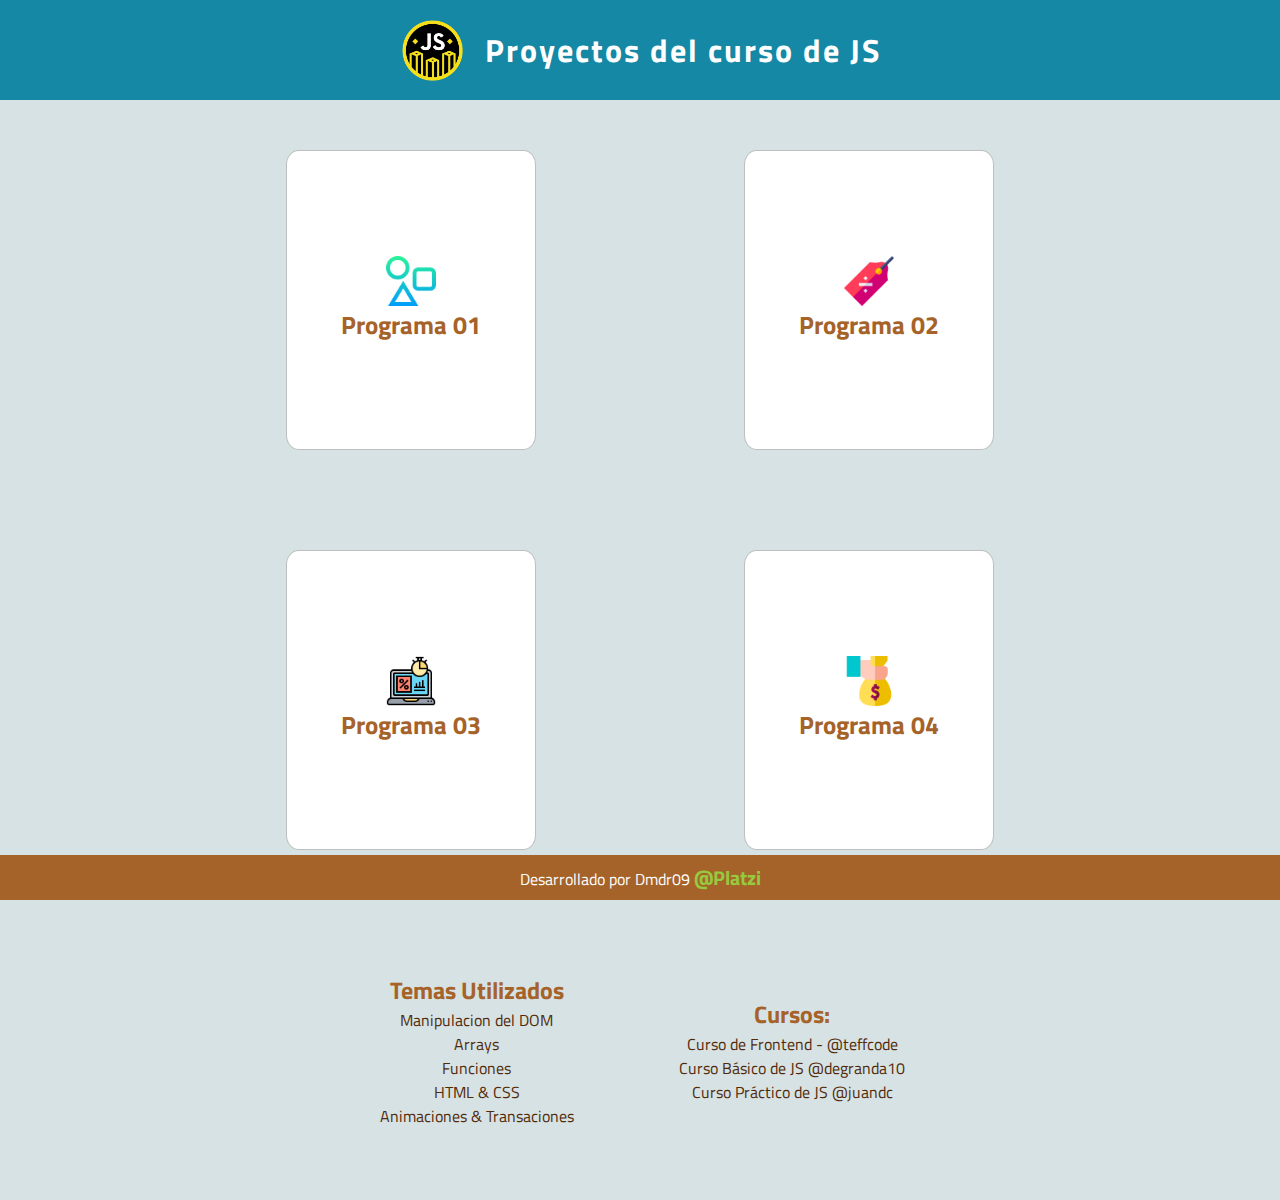
<file: index.html>
<!DOCTYPE html>
<html lang="en">

<head>
    <meta charset="UTF-8">
    <meta http-equiv="X-UA-Compatible" content="IE=edge">
    <meta name="viewport" content="width=device-width, initial-scale=1.0">
    <title>Inicio - Curso Práctico de JavaScript</title>
    <link rel="stylesheet" href="css/style.css">
</head>

<body>
    <header>        
        <img src="img/js-challenge.png" alt="" class="js">
        <h1 class="title">Proyectos del curso de JS</h1> 
    </header>
    
    <main class="main">
        <div class="card__item" onclick="location.href='taller1.html'">
            <img src="img/figuras.png" alt="">
            <h1>Programa 01</h1>            
            <p>Programa para hallar el Área y Perimetro de figuras geómetricas</p>
            <div class="background-hover"></div>
        </div>
        <div class="card__item" onclick="location.href='taller2.html'">
            <img src="img/descuentos.png" alt="">
            <h1>Programa 02</h1>
            <p>Programa para calcular descuentos</p>
            <div class="background-hover"></div>
        </div>
        <div class="card__item" onclick="location.href='taller3.html'">
            <img src="img/promedio.png" alt="">
            <h1>Programa 03</h1>
            <p>Programa para hallar el promedio, moda y mediana</p>
            <div class="background-hover"></div>
        </div>
        <div class="card__item" onclick="location.href='taller4.html'">
            <img src="img/salario.png" alt="">
            <h1>Programa 04</h1>
            <p>Programa para hacer un Análisis Salarial</p>
            <div class="background-hover"></div>
        </div>
    </main>
    <section class="info-container">
        <section class="info">
            <h2>Temas Utilizados</h2>
            <li>Manipulacion del DOM</li>
            <li>Arrays</li>
            <li>Funciones</li>
            <li>HTML & CSS</li>
            <li>Animaciones & Transaciones</li>
        </section>
        <section class="info">
            <h2>Cursos:</h2>
            <li>Curso de Frontend - @teffcode</li>
            <li>Curso Básico de JS @degranda10</li>
            <li>Curso Práctico de JS @juandc</li>
        </section>        
    </section>
    <footer>
        <p>Desarrollado por Dmdr09 <span>@Platzi</span></p>
    </footer>
</body>

</html>
</file>
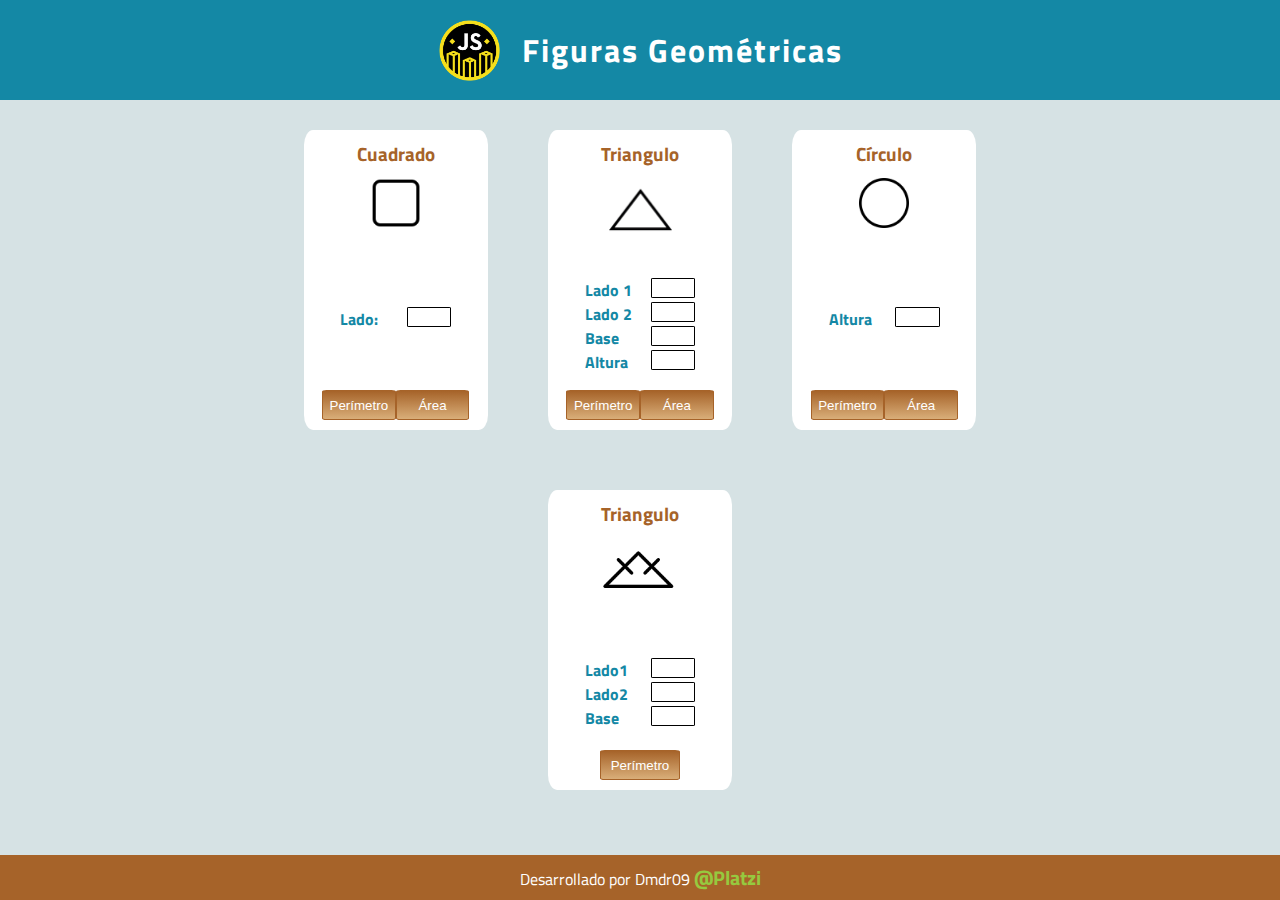
<file: taller1.html>
<!DOCTYPE html>
<html lang="en">

<head>
    <meta charset="UTF-8">
    <meta http-equiv="X-UA-Compatible" content="IE=edge">
    <meta name="viewport" content="width=device-width, initial-scale=1.0">
    <title>Figuras Geométricas</title>
    <link rel="stylesheet" href="css/style.css">
    <link rel="stylesheet" href="css/taller1.css">
</head>

<body>
    <header>
        <img src="img/js-challenge.png" alt="" class="js">
        <h1 class="title">Figuras Geométricas</h1>
    </header>
    <main>
        <section class="calculadora">
            <form id="formCuadrado" class="form">
                <div class="encabezado">
                    <h3 class="titulo">Cuadrado</h3>
                    <img src="img/t1-cuadrado.png" alt="">
                </div>

                <div class="data-container">
                    <div class="data">
                        <label for="inputCuadrado">Lado: </label>
                        <input id="inputCuadrado" type="number">
                    </div>
                </div>

                <div class="buttons">
                    <button type="button" onclick="calcularPerimetroCuadrado()">Perímetro</button>
                    <button type="button" onclick="calcularAreaCuadrado()">Área</button>
                </div>
            </form>

            <form action="" id="formTriangulo" class="form">
                <div class="encabezado">
                    <h3 class="titulo">Triangulo</h3>
                    <img src="img/t1-triangulo.png" alt="" class="img-modify">
                </div>
                <div class="data-container">
                    <div class="data">
                        <label for="ladoTriangulo1">Lado 1</label>
                        <input id="ladoTriangulo1" type="number">
                    </div>

                    <div class="data">
                        <label for="ladoTriangulo2">Lado 2</label>
                        <input id="ladoTriangulo2" type="number">
                    </div>
                    <div class="data">
                        <label for="baseTriangulo">Base</label>
                        <input id="baseTriangulo" type="number">
                    </div>
                    <div class="data">
                        <label for="alturaTriangulo">Altura</label>
                        <input id="alturaTriangulo" type="number">
                    </div>
                </div>

                <div class="buttons">
                    <button type="button" onclick="calcularPerimetroTriangulo()">Perímetro</button>
                    <button type="button" onclick="calcularAreaTriangulo()">Área</button>
                </div>
            </form>

            <form action="" id="formCirculo" class="form">
                <div class="encabezado">
                    <h3 class="titulo">Círculo</h3>
                    <img src="img/t1-circulo.png" alt="" >
                </div>

                <div class="data-container">
                    <div class="data">
                        <label for="radioCirculo">Altura</label>
                        <input id="radioCirculo" type="number">
                    </div>
                </div>
                <div class="buttons">
                    <button type="button" onclick="calcularPerimetroCirculo()">Perímetro</button>
                    <button type="button" onclick="calcularAreaCirculo()">Área</button>
                </div>
            </form>

            <form action="" id="formTrianguloIsoceles" class="form">
                <div class="encabezado">
                    <h3 class="titulo">Triangulo</h3>
                    <img src="img/t1-trianguloIso.png" alt="" class="img-modify2">
                </div>
                <div class="data-container">
                    <div class="data">
                        <label for="lado1">Lado1</label>
                        <input id="lado1" type="number">
                    </div>
                    <div class="data">
                        <label for="lado2">Lado2</label>
                        <input id="lado2" type="number">
                    </div>
                    <div class="data">
                        <label for="base">Base</label>
                        <input id="base" type="number">
                    </div>
                </div>
                <div class="buttons">
                    <button type="button" onclick="calcularAltura()">Perímetro</button>
                </div>
            </form>
        </section>
    </main>

    <footer>
        <p>Desarrollado por Dmdr09 <span>@Platzi</span></p>
    </footer>


    <script src="js/figuras.js"></script>
</body>

</html>
</file>
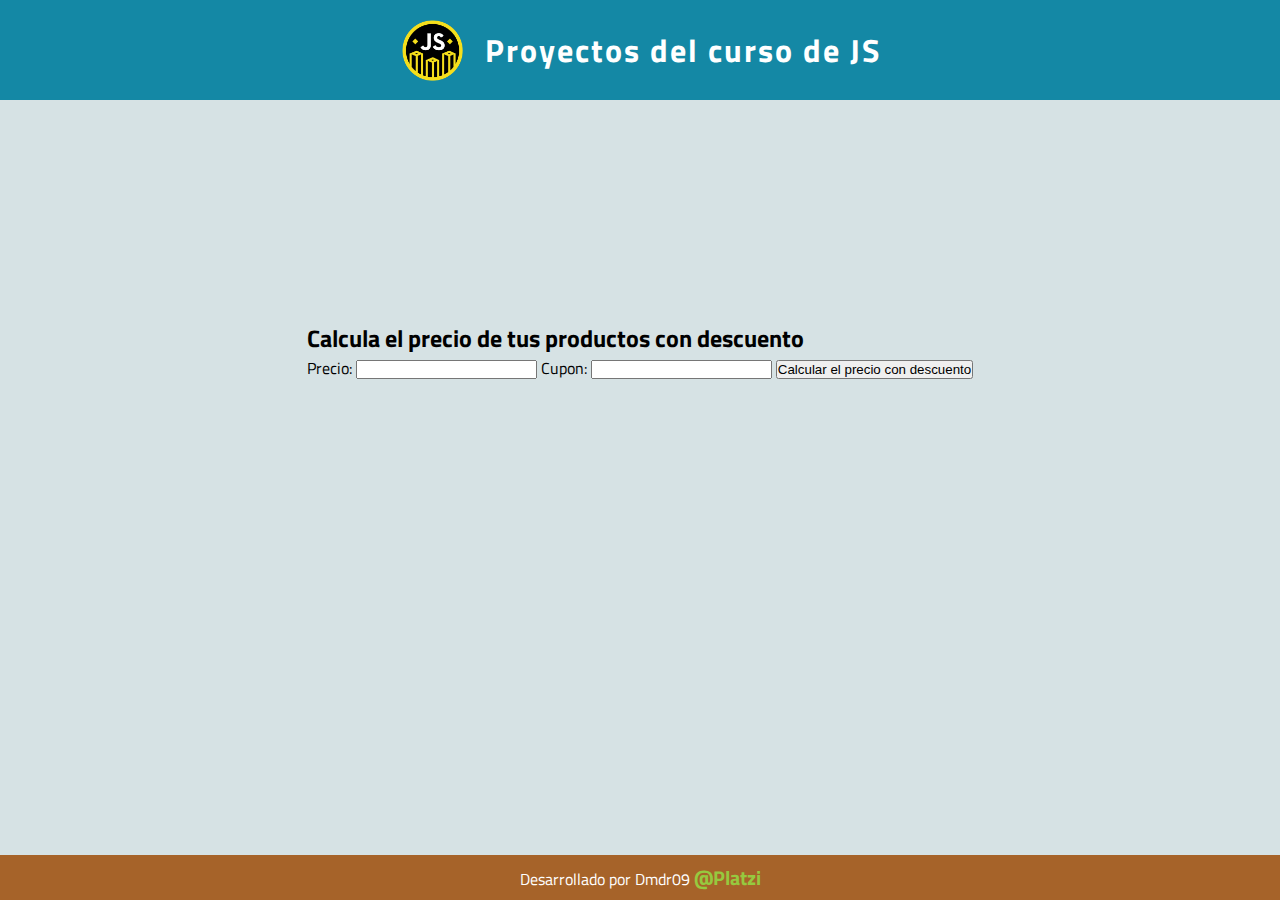
<file: taller2.html>
<!DOCTYPE html>
<html lang="en">
<head>
    <meta charset="UTF-8">
    <meta http-equiv="X-UA-Compatible" content="IE=edge">
    <meta name="viewport" content="width=device-width, initial-scale=1.0">
    <title>Porcentaje y Descuentos | Curso Practico de JS</title>
    <link rel="stylesheet" href="css/style.css">
</head>
<body>
    <header>
        <img src="img/js-challenge.png" alt="" class="js">
        <h1 class="title">Proyectos del curso de JS</h1>
    </header>
    <main>
        <section>
            <h2>Calcula el precio de tus productos con descuento</h2>
            <form action="">
                <label for="precio">Precio:</label>
                <input id="precio" type="number" >
    
                <label for="cupon">Cupon: </label>
                <input id="cupon" type="text"> 
    
                <button type="button" onclick="onClicklButtonPriceDiscount()">Calcular el precio con descuento</button>
                <p id="precioFinal"></p>
            </form>
        </section>
    </main>
    <footer>
        <p>Desarrollado por Dmdr09 <span>@Platzi</span></p>
    </footer>  
    
    <script src="./js/descuentos.js"></script>
</body>
</html>
</file>
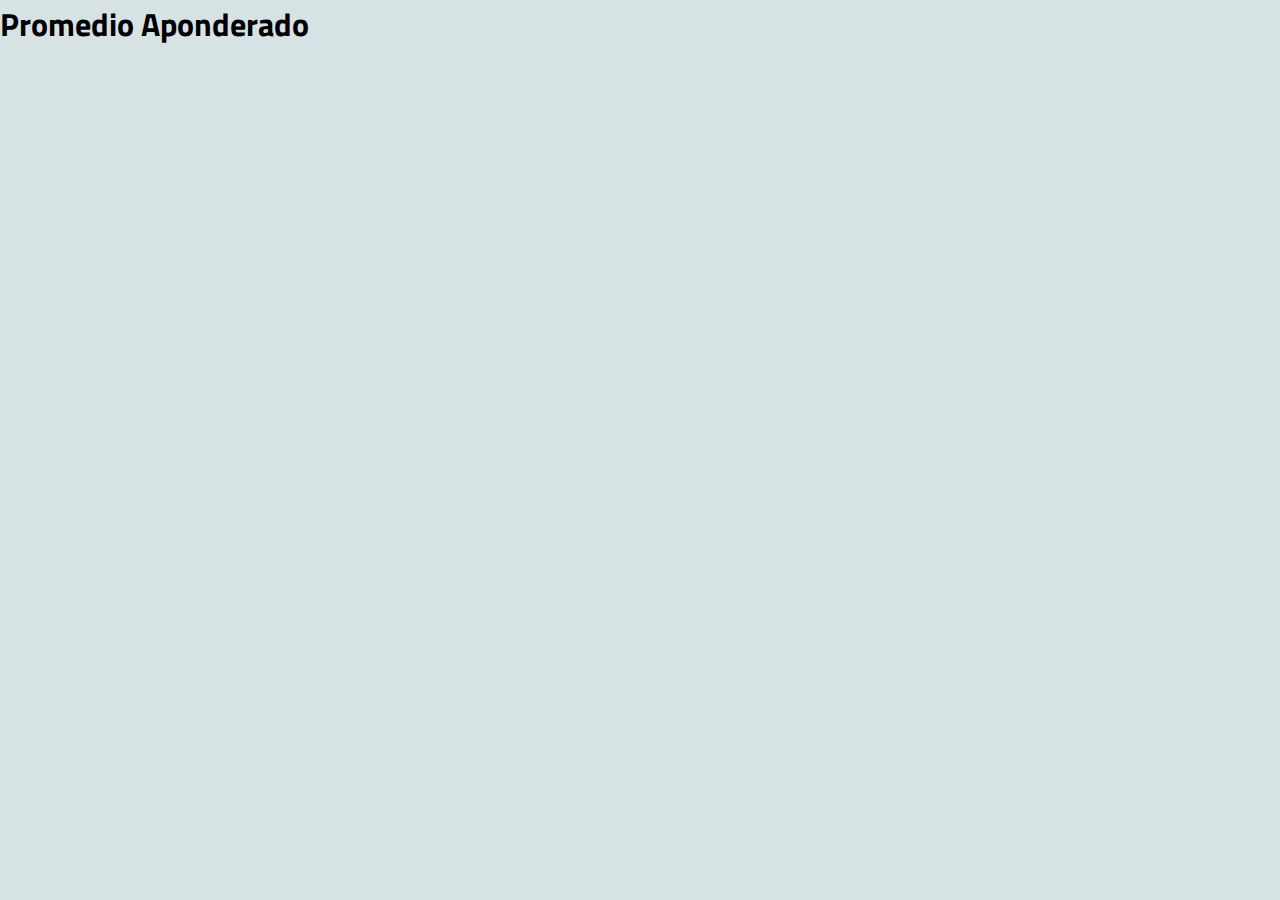
<file: taller3.1.html>
<!DOCTYPE html>
<html lang="en">
<head>
    <meta charset="UTF-8">
    <meta http-equiv="X-UA-Compatible" content="IE=edge">
    <meta name="viewport" content="width=device-width, initial-scale=1.0">
    <title>Promedio Aponderado</title>
    <link rel="stylesheet" href="css/style.css">
</head>
<body>
    <h1>Promedio Aponderado</h1>
    <script src="js/promedioAponderado.js"></script>
</body>
</html>
</file>
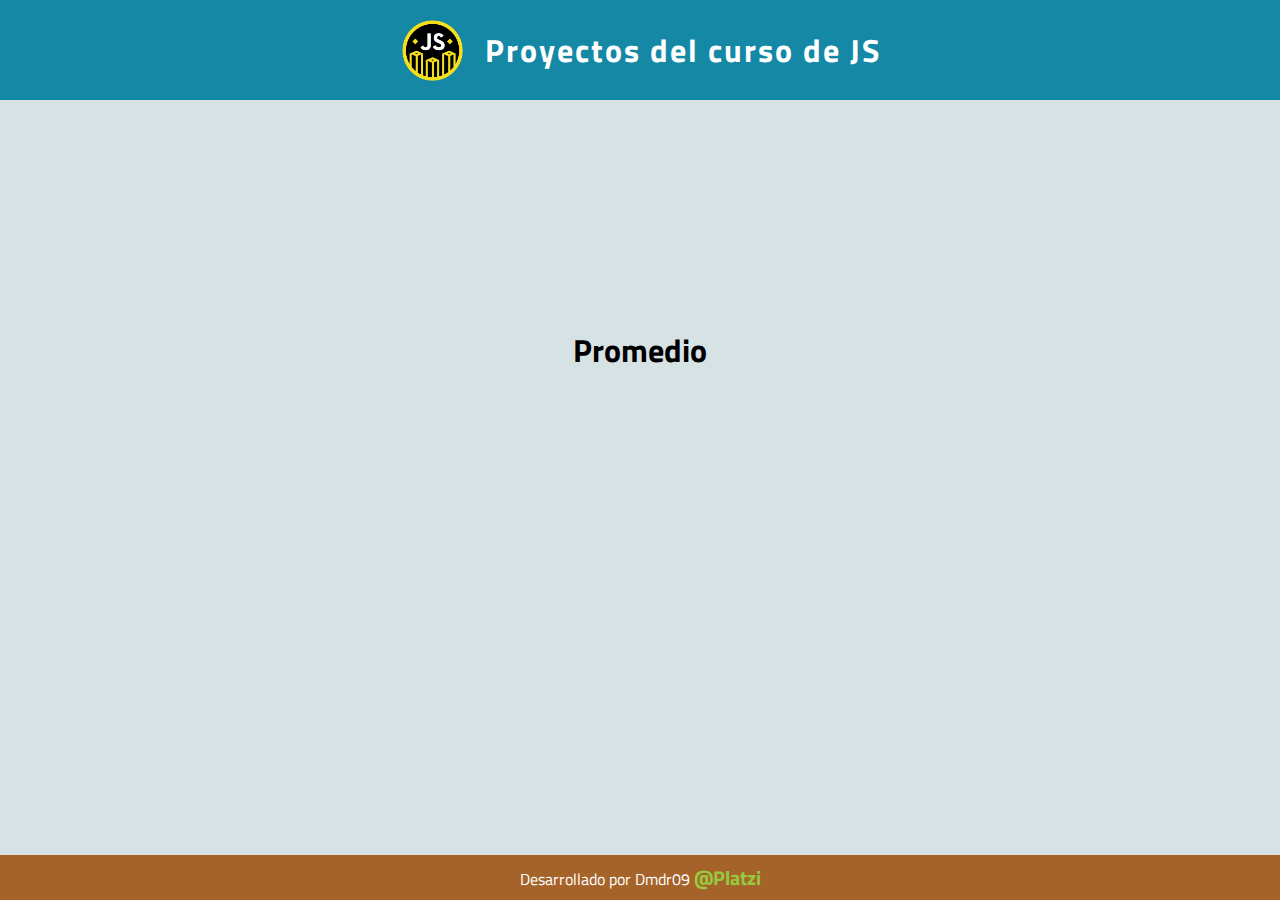
<file: taller3.html>
<!DOCTYPE html>
<html lang="en">
<head>
    <meta charset="UTF-8">
    <meta http-equiv="X-UA-Compatible" content="IE=edge">
    <meta name="viewport" content="width=device-width, initial-scale=1.0">
    <title>Promedio</title>
    <link rel="stylesheet" href="css/style.css">
</head>
<body>
    <header>
        <img src="img/js-challenge.png" alt="" class="js">
        <h1 class="title">Proyectos del curso de JS</h1>
    </header>
    <main>
        <h1>Promedio</h1>
    </main>
    <footer>
        <p>Desarrollado por Dmdr09 <span>@Platzi</span></p>
    </footer>
    <script src="./js/promedio.js"></script>
</body>
</html>
</file>
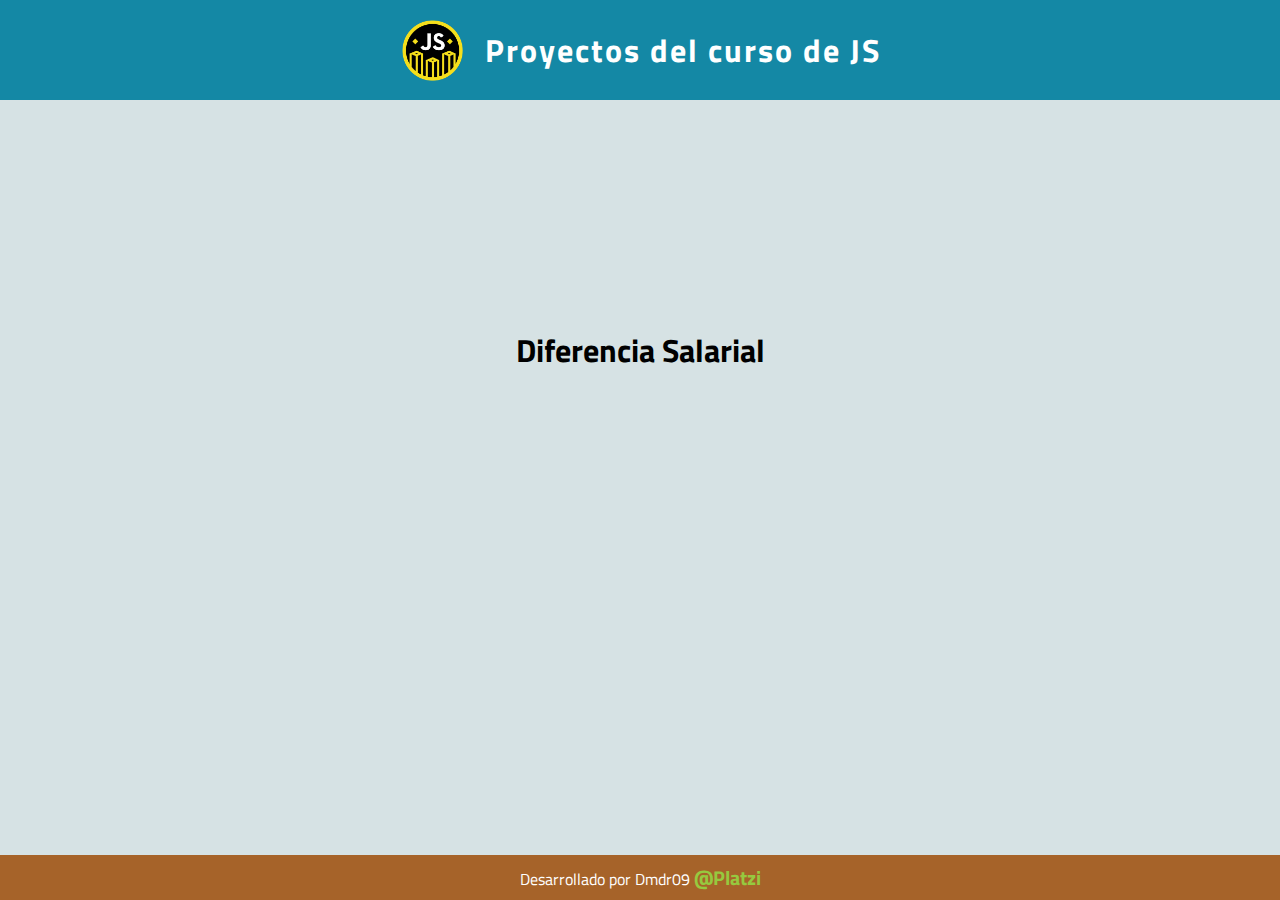
<file: taller4.html>
<!DOCTYPE html>
<html lang="en">

<head>
    <meta charset="UTF-8">
    <meta http-equiv="X-UA-Compatible" content="IE=edge">
    <meta name="viewport" content="width=device-width, initial-scale=1.0">
    <title>Diferencia</title>
    <link rel="stylesheet" href="css/style.css">
</head>

<body>
    <header>
        <img src="img/js-challenge.png" alt="" class="js">
        <h1 class="title">Proyectos del curso de JS</h1>
    </header>
    <main>
        <h1>Diferencia Salarial</h1>
    </main>

    <footer>
        <p>Desarrollado por Dmdr09 <span>@Platzi</span></p>
    </footer>
    
    <script src="js/salarios.js"></script>
    <script src="js/analisis.js"></script>
</body>

</html>
</file>
<file: css/style.css>
/*Fonts*/
@import url('https://fonts.googleapis.com/css2?family=Titillium+Web:wght@400;700&display=swap');
* {
    margin: 0;
    padding: 0;
    box-sizing: border-box;
    list-style: none;
}
/*Color*/
:root{
    --header:#1488A5;
    --fondo:#D6E2E4;
    --marronClaro:#D9AE79;
    --marron:#A66329;
}
header {
    display: flex;
    justify-content: center;
    align-items: center;
    height: 100px;
    background: var(--header);    
    color: #fff;
}
header .title{
    letter-spacing: 2px;
}
header .js{
    width: 65px;
    margin-right:20px ;
}

body{
    background: var(--fondo);
    font-family: 'Titillium Web', sans-serif;
}

main {
    display: flex;
    margin: auto;
    justify-content: space-evenly;
    align-items: center;
    flex-wrap: wrap;
    min-height: 500px;
    width: 80%;
    
}

.card__item {
    margin: 50px;
    height: 300px;
    border: 1px solid #00000040;
    border-radius: 5%;
    width: 250px;
    padding: 20px;
    text-align: center;
    color: #fff;
    background: #fff;
    display: flex;
    flex-direction: column;
    justify-content: center;
    align-items: center;
    overflow: hidden;
    cursor: pointer;
    transition: all 500ms;
}
.card__item:hover {
    transform: translate(5px, -5px);
    box-shadow: -10px 10px 20px -10px #00000080;
}
.card__item h1{
    color: var(--marron);
    font-size: 25px;
}
.card__item img{
    width: 50px;
}
.card__item p{
    display: none;
}
/*Efecto Hover*/
.card__item .background-hover {
    width: 100px;
    height: 100px;
    position: absolute;
    background: rgba(214, 142, 34, 0.774);
    top: 250px;
    left: -170px;
    border-radius: 20%;
    transition: all 500ms;
    background: linear-gradient(to top, var(--marronClaro), var(--marron));
}

.card__item:hover .background-hover {
    width: 400px;
    height: 400px;
    top: -70px;
    left: -70px;
}
.card__item:hover p,.card__item:hover h1,.card__item:hover img{
    display: block;
    z-index: 10;
}
.card__item:hover h1{
    font-size: 27px;
    color: #fff;
}
.card__item h4,
.card__item p {
    margin-top: 10px;
}

.card__item h4 {
    font-size: 30px;
    transform: translateY(30px);

}

.card__item:hover h4 {
    transform: translateY(0);
    color: #fff;
}

.card__item p {
    font-size: 18px;
    transform: translateY(100px);
    opacity: 0;
}

.card__item:hover p {
    transform: translateY(0);
    opacity: 1;
    color: #fff;
}
/*Info*/
.info-container{
    display: flex;
    justify-content: center;
    flex-wrap: wrap;
    width: 80%;
    height: 200px;
    margin: 50px auto;
}
.info{
    display: flex;
    justify-content: center;
    align-items: center;
    flex-direction: column;
    min-width: 20%;
    margin: 20px 50px;
    color: var(--marron);
}
.info li{
    color: #522a08;
}
footer {
    position: fixed;
    width: 100%;
    height: 5vh;
    bottom: 0;
    background: var(--marron);

}
footer p{
    line-height: 5vh;
    text-align: center;    
    color: #fff;
}
footer span{
    font-size: 20px;
    font-weight: bold;
    color: #96c93f;
}
</file>
<file: css/taller1.css>
:root{
    --header:#1488A5;
    --fondo:#D6E2E4;
    --marronClaro:#D9AE79;
    --marron:#A66329;
}

/*section*/
.calculadora {
    margin: 0 auto;
    display: flex;
    flex-wrap: wrap;
    justify-content: center;
    width: 90%;
}

.form {
    display: flex;
    flex-direction: column;
    align-items: center;
    justify-content: space-between;
    width: 20%;
    height: 300px;
    border-radius: 5%;
    background: #fff;
    margin: 30px;
    border: none;
    overflow: hidden;
    transition: all 300ms;
}
.form .titulo{
    color: var(--marron);
}
.form:hover{
    transform: translate(1px, -1px);
    box-shadow: -10px 10px 20px -10px #00000080;
}
.encabezado{
    display: flex;
    flex-direction: column;
    align-items: center;
    justify-content: center;
    width: 100%;
    padding: 10px 0;
}
.form .encabezado img{
    margin: 10px;
    height: 50px;
}
.form .encabezado .img-modify{
    height: 63px;
}
.form .encabezado .img-modify2{
    height: 80px;
}
.data-container{    
    display: flex;
    flex-direction: column;
    justify-content: flex-start;
    flex-wrap: wrap;
    align-items: center; 
    
    width: 100%;
}
.data{
    width: 60%;
    margin: auto;
    display: flex;
    justify-content: space-between;
}
.data label{
    text-align: center;
    color: var(--header);
    font-weight: bold;
}
.data input{
    border: 0.5px solid #000;
    border-radius: 5%;
    width: 40%;
    height: 20px;
}
.buttons{
    margin-bottom: 10px;
    display: flex;
    align-items: center;
    width: 80%;
    justify-content: space-around;
}
.buttons button{
    height: 30px;
    width: 80px;
    border: 1px solid #A66329;
    color: #fff;
    border-radius:6%;
    background: linear-gradient(to top, var(--marronClaro), var(--marron));
}
</file>
